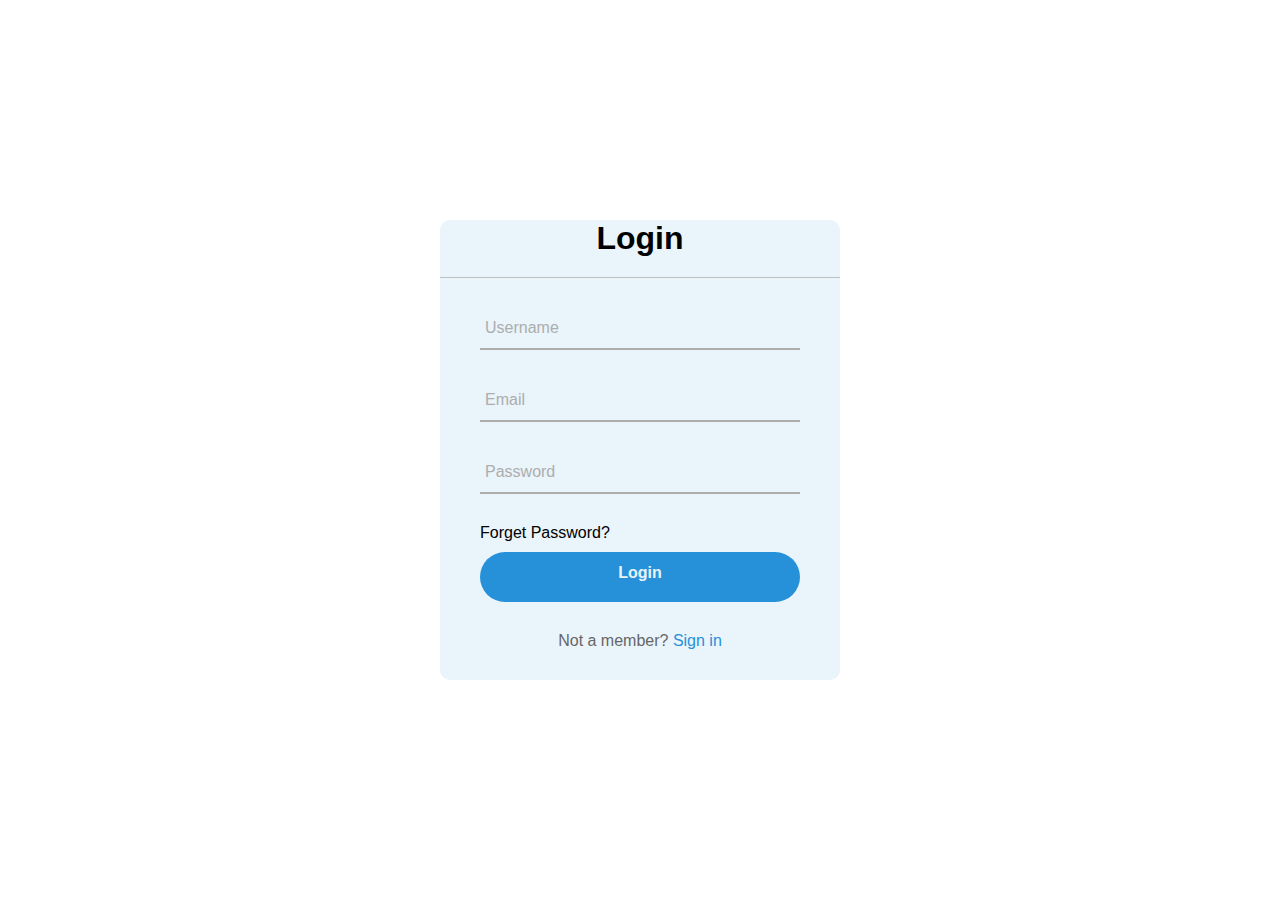
<file: Helwan/index.html>
<!DOCTYPE html>
<html lang="en">
<head>
    <meta charset="UTF-8">
    <meta http-equiv="X-UA-Compatible" content="IE=edge">
    <meta name="viewport" content="width=device-width, initial-scale=1.0">
    <title>Login</title>
    <!-- Font Awesome -->
    <link rel="stylesheet" href="css/all.min.css">
    <!-- Normalize Css -->
    <!-- <link rel="stylesheet" href="css/normalize.css"> -->
    <!-- Google Font -->
    <link rel="preconnect" href="https://fonts.googleapis.com">
    <link rel="preconnect" href="https://fonts.gstatic.com" crossorigin>
    <link href="https://fonts.googleapis.com/css2?family=Beau+Rivage&family=Corinthia:wght@700&family=Poppins:ital,wght@0,400;0,600;1,500&display=swap" rel="stylesheet">
    <link rel="stylesheet" href="css/form.css">
</head>
<body>
    <div class="container">
        <h1>Login</h1>
        <form method="post">
            <!-- Username -->
            <div class="field">
                <input id="username" type="text" required>
                <span></span>
                <label for="">Username</label>
            </div>
            <!-- Email -->
            <div class="field">
                <input id="email" type="email" required>
                <span></span>
                <label for="">Email</label>
            </div>
            <!-- Password -->
            <div class="field">
                <input id="password" type="password" required>
                <span></span>
                <label for="">Password</label>
            </div>
            <div class="pass">Forget Password?</div>
                <div class="btn">
                    <a 
                    onclick="BavleyHomePage(this.href)"  
                    class="log-in" 
                    href="#">Login</a>  
                </div>
            <!-- signIn  -->
            <div class="sign-in">
                <span> Not a member? </span>   
                <a  href="#">Sign in</a>
            </div>
            
        </form>
    </div>








    <script src="js/main.js"></script>
</body>
</html>
</file>
<file: Helwan/css/form.css>
*{
    margin: 0;
    padding: 0;
    box-sizing: border-box;
    text-decoration: none;
}
body{
    width: 100%;
    height: 100%;
    font-family: sans-serif;
    background: linear-gradient(120deg, #2980b9, #8e44ad );
}
.container{
    position: absolute;
    top: 50%;
    left: 50%;
    transform: translate(-50%, -50%);
    width: 400px;
    background-color: #e9f4fb;
    border-radius: 10px;
}
.container h1{
    text-align: center;
    padding-bottom:20px ;
    border-bottom:1px solid  silver;
}
.container form{
    padding: 0 40px ;
}
form .field{
    position: relative;
    border-bottom: 2px solid #adadad;
    margin: 30px 0;
}
.field input{
    width: 100%;
    padding: 0 5px;
    height: 40px;
    font-size: 16px;
    border: none;
    background: none;
    outline: none;
}
.field label{
    position: absolute;
    top: 50%;
    left: 5px;
    color: #adadad;
    transform: translateY(-50%);
    font-size: 16px;
    pointer-events: none;
    transition: 0.8s;
}
input + span::before{
    content: "";
    position: absolute;
    top: 40px;
    left: 0;
    width: 0%;
    height: 2px;
    background-color: #2691d9;
    transition: 0.5s;
}
.field input:focus ~ label,
.field input:valid ~ label{
    top: -5px;
    color: #2691d9;
}
.field input:focus ~ span::before,
.field input:valid ~ span::before{
    width: 100%;
}
.pass{
    font-size: medium;
    width: fit-content;
}
.pass:hover {
    text-decoration: line-through;
}
.btn{
    width: 100%;
    height: 50px;
    padding: 12px;
    border-radius: 25px;
    border: none;
    background-color: #2691d9;
    cursor: pointer;
    margin: 10px 0;
    text-align: center;
}
.log-in{
    color: #e9f4fb;
    font-weight: 700;
    text-align: center;
}
.sign-in{
    margin: 30px 0;
    text-align: center;

}
.sign-in span{
    color: #666666;
}
.sign-in a{
    color: #2691d9;
    
}
.sign-in a:hover{
    text-decoration: underline;    
}
</file>
